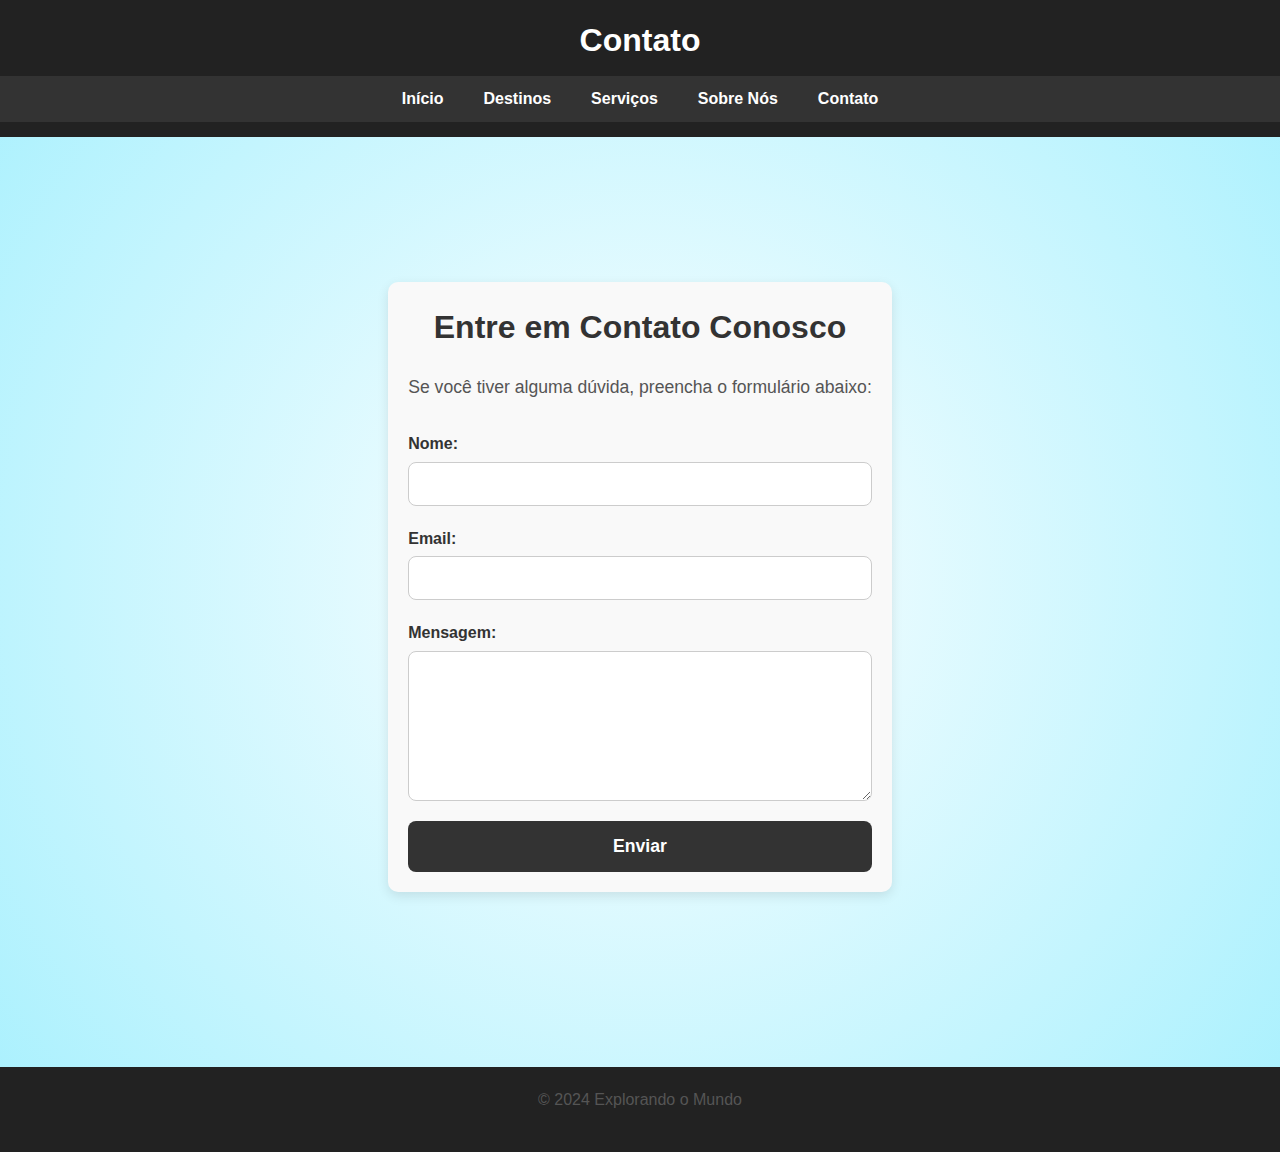
<file: Trabalho de desenvolvimento web/contato.html>
<!DOCTYPE html>
<html lang="pt-BR">
<head>
    <meta charset="UTF-8">
    <meta name="viewport" content="width=device-width, initial-scale=1.0">
    <link rel="stylesheet" href="styles.css">
    <title>Contato</title>
</head>
<body>
    <header>
        <h1>Contato</h1>
        <nav>
            <ul>
                <li><a href="index.html">Início</a></li>
                <li><a href="destinos.html">Destinos</a></li>
                <li><a href="servicos.html">Serviços</a></li>
                <li><a href="sobre.html">Sobre Nós</a></li>
                <li><a href="contato.html">Contato</a></li>
            </ul>
        </nav>
    </header>
    <main>
        <section class="contato-section">
            <h2 class="contato-heading">Entre em Contato Conosco</h2>
            <p class="contato-description">Se você tiver alguma dúvida, preencha o formulário abaixo:</p>
            <form id="contatoForm" class="contato-form">
                <label for="nome" class="form-label">Nome:</label>
                <input type="text" id="nome" name="nome" class="form-input" required>
                <label for="email" class="form-label">Email:</label>
                <input type="email" id="email" name="email" class="form-input" required>
                <label for="mensagem" class="form-label">Mensagem:</label>
                <textarea id="mensagem" name="mensagem" class="form-textarea" required></textarea>
                <button type="submit" class="form-submit">Enviar</button>
            </form>
        </section>
    </main>
    <footer class="footer">
        <p>&copy; 2024 Explorando o Mundo</p>
    </footer>
    <script src="script.js"></script>
</body>
</html>
</file>
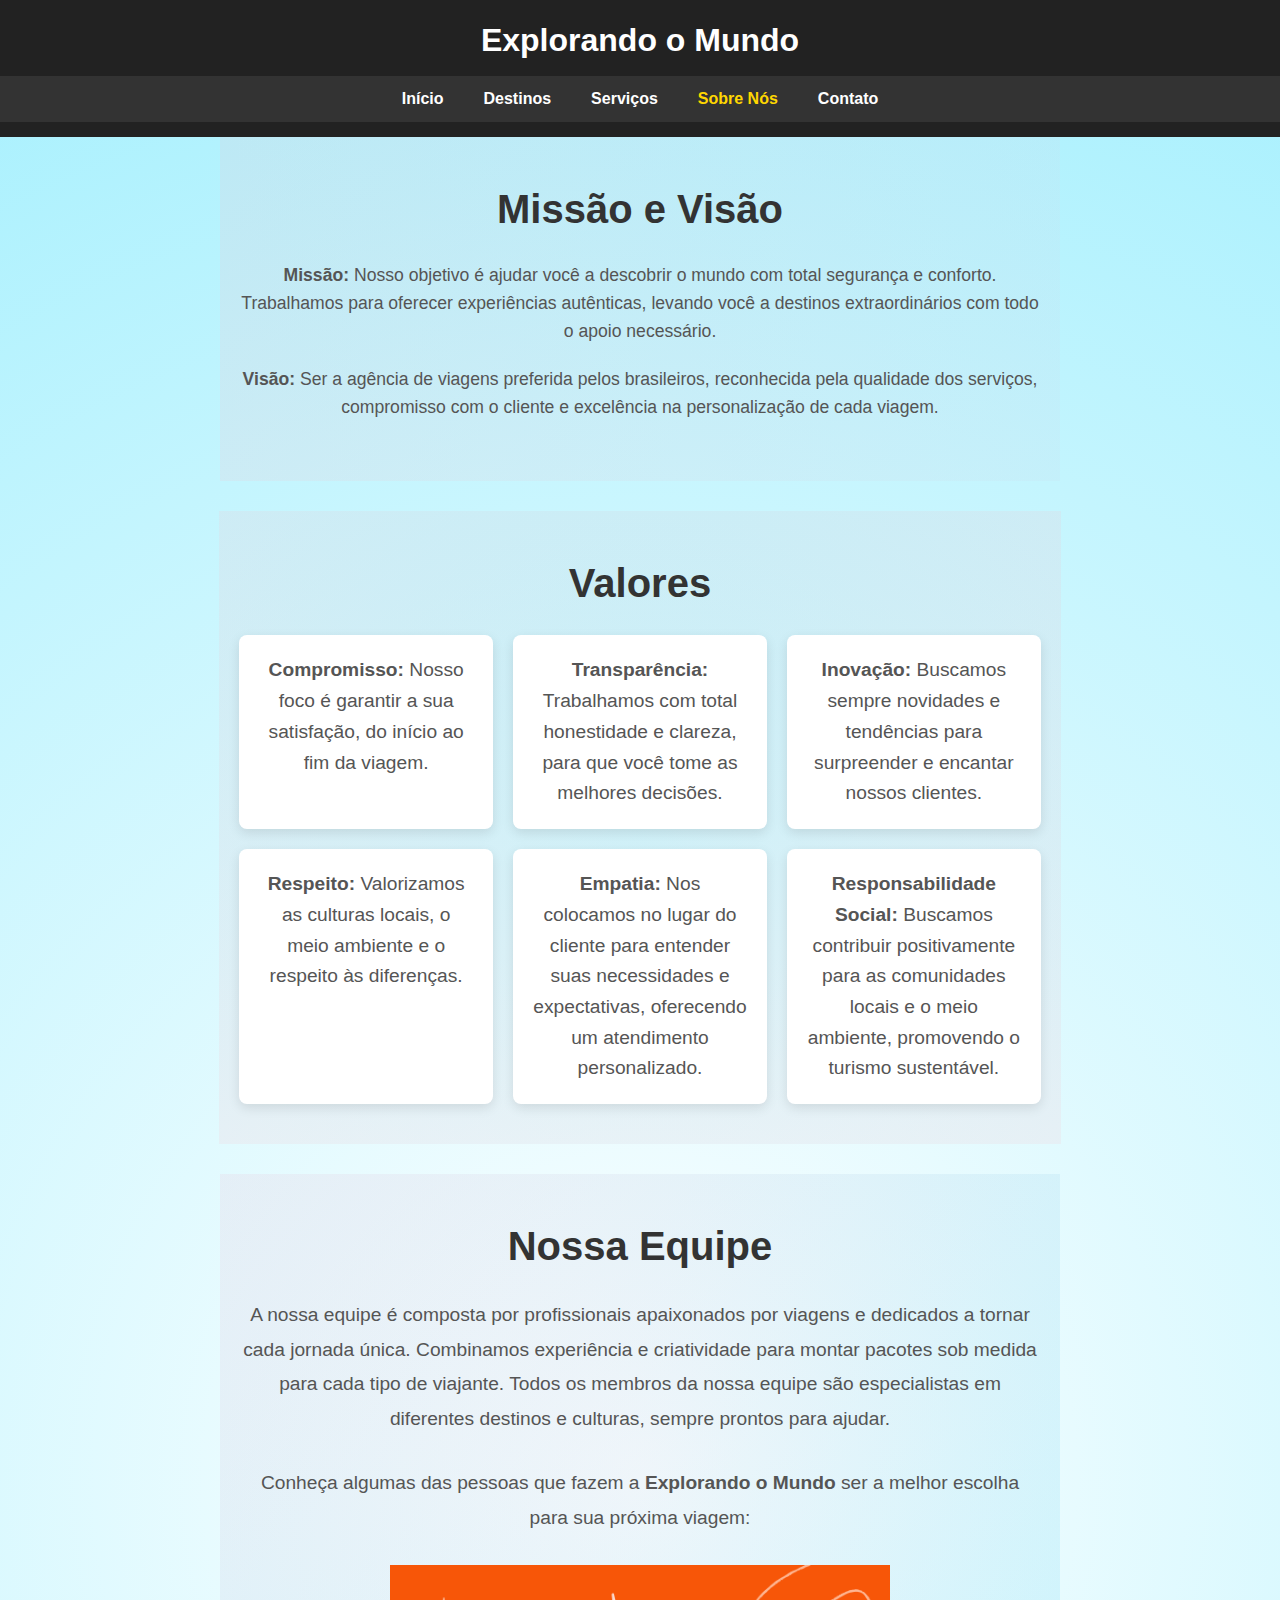
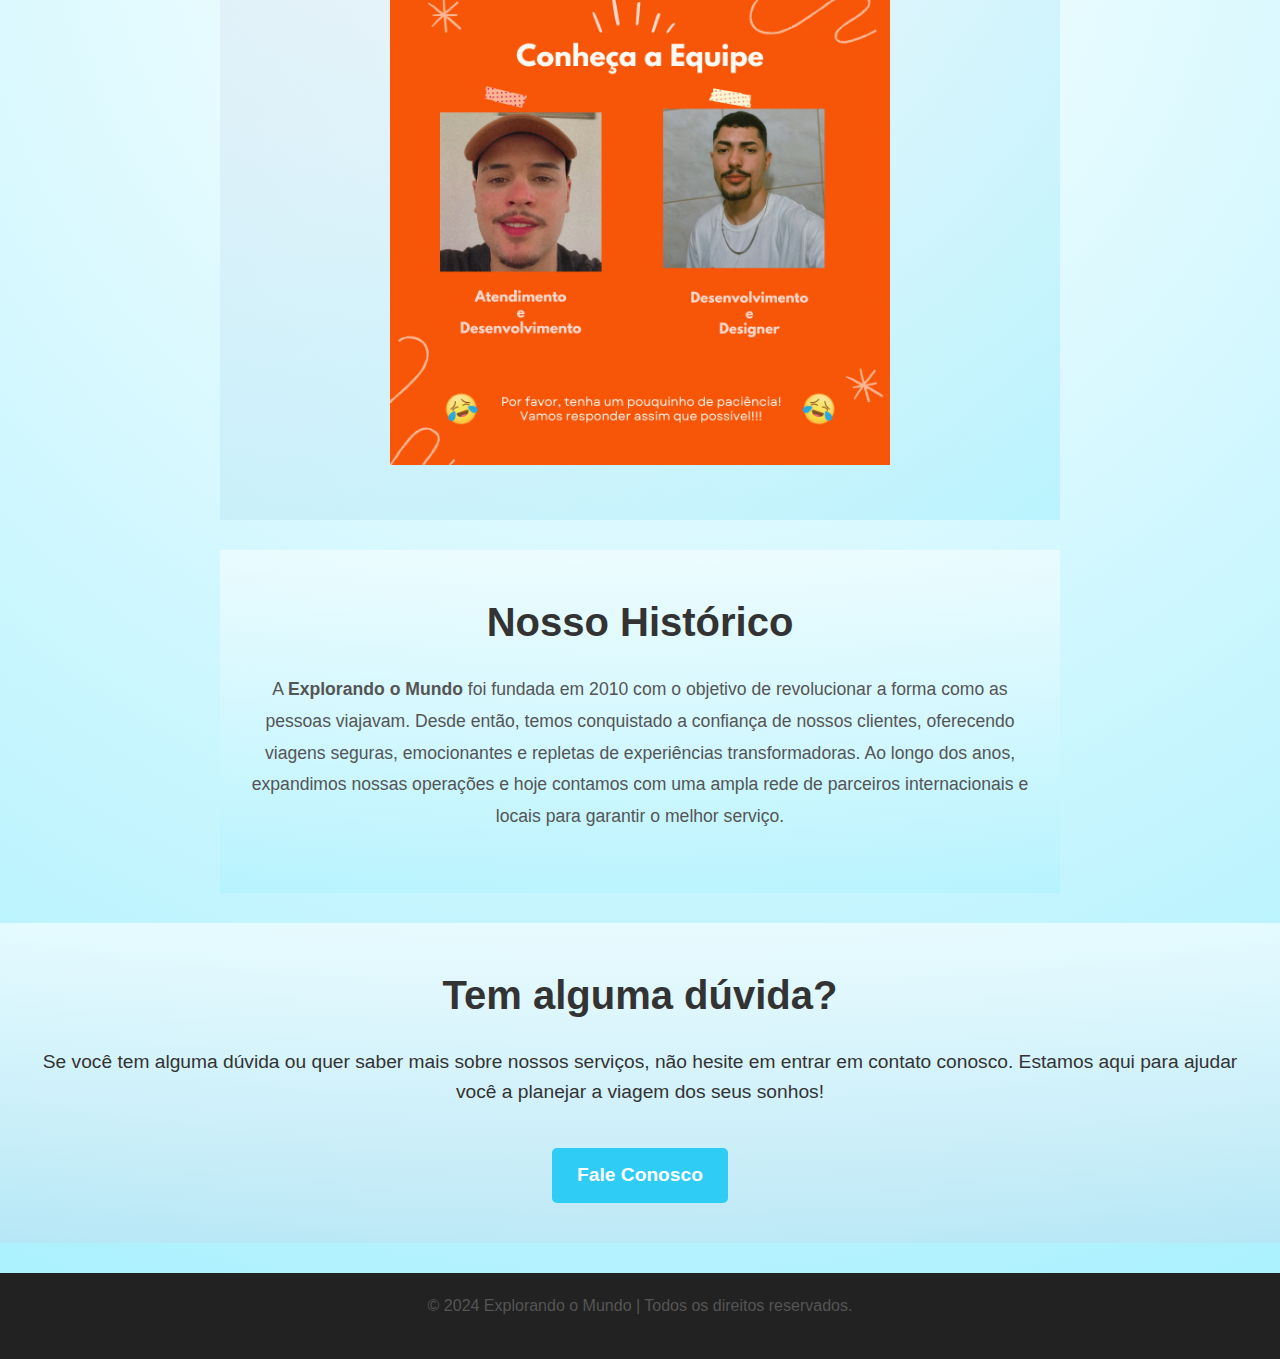
<file: Trabalho de desenvolvimento web/sobre.html>
<!DOCTYPE html>
<html lang="pt-BR">
<head>
    <meta charset="UTF-8">
    <meta name="viewport" content="width=device-width, initial-scale=1.0">
    <link rel="stylesheet" href="styles.css">
    <title>Sobre Nós - Explorando o Mundo</title>
</head>
<body>
    
    <header>
        <h1>Explorando o Mundo</h1>
        <nav>
            <ul>
                <li><a href="index.html">Início</a></li>
                <li><a href="destinos.html">Destinos</a></li>
                <li><a href="servicos.html">Serviços</a></li>
                <li><a href="sobre.html" class="active">Sobre Nós</a></li>
                <li><a href="contato.html">Contato</a></li>
            </ul>
        </nav>
    </header>

        <section id="missao-vision" class="missao-vision">
            <h2 class="section-heading">Missão e Visão</h2>
            <p><strong>Missão:</strong> Nosso objetivo é ajudar você a descobrir o mundo com total segurança e conforto. Trabalhamos para oferecer experiências autênticas, levando você a destinos extraordinários com todo o apoio necessário.</p>
            <p><strong>Visão:</strong> Ser a agência de viagens preferida pelos brasileiros, reconhecida pela qualidade dos serviços, compromisso com o cliente e excelência na personalização de cada viagem.</p>
        </section>

        <section id="valores" class="valores">
            <h2 class="section-heading">Valores</h2>
            <ul class="valores-lista">
                <li class="valores-item"><strong>Compromisso:</strong> Nosso foco é garantir a sua satisfação, do início ao fim da viagem.</li>
                <li class="valores-item"><strong>Transparência:</strong> Trabalhamos com total honestidade e clareza, para que você tome as melhores decisões.</li>
                <li class="valores-item"><strong>Inovação:</strong> Buscamos sempre novidades e tendências para surpreender e encantar nossos clientes.</li>
                <li class="valores-item"><strong>Respeito:</strong> Valorizamos as culturas locais, o meio ambiente e o respeito às diferenças.</li>
                <li class="valores-item"><strong>Empatia:</strong> Nos colocamos no lugar do cliente para entender suas necessidades e expectativas, oferecendo um atendimento personalizado.</li>
                <li class="valores-item"><strong>Responsabilidade Social:</strong> Buscamos contribuir positivamente para as comunidades locais e o meio ambiente, promovendo o turismo sustentável.</li>
            </ul>
        </section>

        <section id="equipe" class="equipe">
            <h2 class="section-heading">Nossa Equipe</h2>
            <p>A nossa equipe é composta por profissionais apaixonados por viagens e dedicados a tornar cada jornada única. Combinamos experiência e criatividade para montar pacotes sob medida para cada tipo de viajante. Todos os membros da nossa equipe são especialistas em diferentes destinos e culturas, sempre prontos para ajudar.</p>
            <p>Conheça algumas das pessoas que fazem a <strong>Explorando o Mundo</strong> ser a melhor escolha para sua próxima viagem:</p>
                <img src="imagens/equipe.png" alt="Alan de Souza, Consultora de Turismo de Aventura" class="imagem-perfil">
        </section>

        <section id="historico" class="historico">
            <h2 class="section-heading">Nosso Histórico</h2>
            <p>A <strong>Explorando o Mundo</strong> foi fundada em 2010 com o objetivo de revolucionar a forma como as pessoas viajavam. Desde então, temos conquistado a confiança de nossos clientes, oferecendo viagens seguras, emocionantes e repletas de experiências transformadoras. Ao longo dos anos, expandimos nossas operações e hoje contamos com uma ampla rede de parceiros internacionais e locais para garantir o melhor serviço.</p>
        </section>

        <section id="contato-para-perguntas" class="contato-perguntas">
            <h2 class="section-heading">Tem alguma dúvida?</h2>
            <p>Se você tem alguma dúvida ou quer saber mais sobre nossos serviços, não hesite em entrar em contato conosco. Estamos aqui para ajudar você a planejar a viagem dos seus sonhos!</p>
            <a href="contato.html" class="cta-button">Fale Conosco</a>
        </section>
    

    <footer>
        <p>&copy; 2024 Explorando o Mundo | Todos os direitos reservados.</p>
    </footer>
</main>
    <script src="script.js"></script>
</body>
</html>
</file>
<file: Trabalho de desenvolvimento web/styles.css>
/* Estilos Gerais */
* {
    margin: 0;
    padding: 0;
    box-sizing: border-box;
}

body {
    font-family: Arial, sans-serif;
    color: #333;
    line-height: 1.6;
    display: flex;
    justify-content: center;
    flex-direction: column;
    align-items: center;
background: radial-gradient(circle, rgba(238,174,202,0) 0%, rgba(77,225,252,0.4962359943977591) 100%);
}

/* Header */
header {
    background-color: #222;
    color: #fff;
    padding: 15px 0;
    text-align: center;
    width: 100%;
}

header h1 {
    font-size: 2rem;
    margin-bottom: 10px;
}


nav ul {
    list-style: none;
    display: flex;
    justify-content: center;
    padding: 10px 0;
    background-color: #333;
}

nav ul li {
    margin: 0 20px;
}

nav ul li a {
    color: #fff;
    text-decoration: none;
    font-weight: bold;
    font-size: 1rem;
    transition: color 0.3s ease;
}


nav ul li a.active, 
nav ul li a:hover, 
nav ul li a:focus {
    color: #FFD700; 
    outline: none;
}


main {
    display: flex;
    flex-direction: column;
    align-items: center;
    justify-content: center;
    padding: 10px;
    max-width: 1400px; 
    width: 100%; 
    height: 100vh;
    
}


section {
    margin-bottom: 30px;
    display: flex;
    flex-direction: column;
    align-items: center;
}


h2 {
    margin-bottom: 20px;
}


p {
    font-size: 1rem;
    color: #555;
    margin-bottom: 20px;
}



.img-viagem, .img-menina {
    width: 100%; /* Ocupa toda a largura disponível */
    max-width: 600px; /* Define um tamanho máximo maior */
    height: auto; /* Ajusta a altura proporcionalmente */
}



.img-destinos {
    display: flex;
    align-items: center;
    justify-content: space-between;
    flex-direction: row; /* Espaça os elementos uniformemente */
    width: 100%; /* Ocupa a largura completa do container */
    max-width: 1200px; /* Ajusta o limite máximo */
    gap: 2rem;
    padding: 20px;
}



.texto-overlay2 { 
    max-width: 400px;      
    text-align: left; 
    display: flex;
    flex-direction: column;
    padding: 5rem 2rem;
    gap: 10px;
}

.texto-overlay { 
    max-width: 400px;      
    text-align: left;         
}

.texto-overlay, .texto-overlay2 {
    font-size: 1.2rem; /* Aumenta o tamanho do texto */
    line-height: 1.8; /* Melhora o espaçamento entre linhas */
    max-width: 600px; /* Ajusta a largura máxima dos blocos de texto */
    padding: 2rem; /* Adiciona mais espaçamento interno */
}


.div-img-girl img {            
    height: auto;            
    border-radius: 8px;        
    box-shadow: 0 4px 8px rgba(0, 0, 0, 0.1); 
}


.cta-button {
    display: inline-block;
    background-color: #8ad2fc;
    color: #222;
    text-decoration: none;
    font-weight: bold;
    transition: background-color 0.3s ease, transform 0.3s ease;
    text-align: center;
    padding: 15px 30px;
    font-size: 1.2rem; 
    border-radius: 8px; 
    
}

.cta-button:hover {
    background-color: #2fcdf5;
    transform: scale(1.05);
}


.imagem-principal{
    width: 100%;
    height: 300px;
    object-fit: cover;
    border-radius: 8px;
    box-shadow: 0 4px 8px rgba(0, 0, 0, 0.1);
}

.img-menina {
    width: 100%;
    height: 300px;
    object-fit: cover;
    border-radius: 8px;
    box-shadow: 0 4px 8px rgba(0, 0, 0, 0.1);
}

.destinos-lista {
    display: grid;
    grid-template-columns: repeat(auto-fill, minmax(250px, 1fr));
    gap: 20px;
    padding: 20px 0;
}

.destino-item {
    background-color: #fff;
    border-radius: 8px;
    box-shadow: 0 4px 8px rgba(0, 0, 0, 0.1);
    overflow: hidden;
    transition: transform 0.3s ease;
}

.destino-item:hover {
    transform: translateY(-10px);
}

.destino-item img {
    width: 100%;
    height: 200px;
    object-fit: cover; 
}

.destino-item h3 {
    padding: 15px;
    font-size: 1.2rem;
    color: #333;
}

.destino-item p {
    padding: 0 15px 15px;
    font-size: 1rem;
    color: #555;
}

/* Estilos gerais para o formulário de Contato */
.contato-section {
    display: flex;
    flex-direction: column;
    align-items: center;
    padding: 20px;
    max-width: 900px;
    margin: 0 auto;
    background-color: #f9f9f9;
    border-radius: 10px;
    box-shadow: 0 4px 12px rgba(0, 0, 0, 0.1);
}

.contato-heading {
    font-size: 2rem;
    margin-bottom: 20px;
    color: #333;
}

.contato-description {
    font-size: 1.1rem;
    margin-bottom: 30px;
    color: #555;
}

.contato-form {
    display: flex;
    flex-direction: column;
    width: 100%;
    max-width: 600px;
}

.form-label {
    font-size: 1rem;
    font-weight: bold;
    margin-bottom: 5px;
    color: #333;
}

.form-input, .form-textarea {
    padding: 12px;
    border: 1px solid #ccc;
    border-radius: 8px;
    font-size: 1rem;
    margin-bottom: 20px;
    width: 100%;
    transition: border-color 0.3s ease;
}

.form-input:focus, .form-textarea:focus {
    border-color: #2fcdf5;
    outline: none;
}

.form-textarea {
    resize: vertical;
    min-height: 150px;
}

.form-submit {
    background-color: #333;
    color: #fff;
    padding: 15px;
    font-size: 1.1rem;
    font-weight: bold;
    border: none;
    border-radius: 8px;
    cursor: pointer;
    transition: background-color 0.3s ease, transform 0.3s ease;
}

.form-submit:hover {
    background-color: #444;
    transform: scale(1.05);
}

.footer {
    text-align: center;
    background-color: #222;
    color: #fff;
    padding: 20px 0;
    font-size: 1rem;
    margin-top: 30px;
}



footer {
    text-align: center;
    background-color: #222;
    color: #fff;
    padding: 20px 0;
    position: relative;
    bottom: 0;
    width: 100%;
    font-size: 1rem;
}

/* Estilos para a página Sobre Nós */

/* Estilo para cabeçalhos de seção */
.section-heading {
    font-size: 2.5rem;
    color: #333;
    margin-bottom: 20px;
    text-align: center;
}

/* Missão e Visão */
.missao-vision {
        padding: 40px 20px;
        background: linear-gradient(to right, rgba(255,182,193,0.15), rgba(200,225,240,0.25));
        text-align: center;
}

.missao-vision p {
    font-size: 1.1rem;
    color: #555;
    line-height: 1.6;
    margin-bottom: 20px;
    max-width: 800px;
    margin-left: auto;
    margin-right: auto;
}

/* Valores */
.valores {
    padding: 40px 20px;
    background: radial-gradient(circle, rgba(173,216,230,0.25) 0%, rgba(255,182,193,0.15) 100%);

    text-align: center;
    width: 52.6rem;
}

.valores-lista {
    list-style-type: none;
    padding: 0;
    margin: 0;
    display: grid;
    grid-template-columns: repeat(3, 1fr);
    gap: 20px;
}

.valores-item {
    font-size: 1.2rem;
    color: #555;
    background-color: #fff;
    padding: 20px;
    border-radius: 8px;
    box-shadow: 0 4px 12px rgba(0, 0, 0, 0.1);
}

/* Equipe */
.equipe {
    padding: 40px 20px;
    background: linear-gradient(to bottom right, rgba(238,174,202,0.15), rgba(77,225,252,0.2));
    text-align: center;
}

.equipe p {
    font-size: 1.2rem;
    color: #555;
    line-height: 1.8;
    margin-bottom: 30px;
    max-width: 800px;
    margin-left: auto;
    margin-right: auto;
}

.equipe-perfil {
    display: flex;
    justify-content: center;
    gap: 40px;
    flex-wrap: wrap;
}

.perfil {
    width: 250px;
    text-align: center;
    background-color: #f5f5f5;
    border-radius: 8px;
    padding: 20px;
    box-shadow: 0 4px 12px rgba(0, 0, 0, 0.1);
}

.imagem-perfil {
    width: 100%;
    height: 500px;
    object-fit: contain;
    border-radius: 8px;
    margin-bottom: 15px;
}

/* Histórico */
.historico {
    padding: 40px 20px;
    background: linear-gradient(to bottom, rgba(255,255,255,0.5) 0%, rgba(77,225,252,0.1) 100%);
    text-align: center;
}

.historico p {
    font-size: 1.1rem;
    color: #555;
    line-height: 1.8;
    max-width: 800px;
    margin-left: auto;
    margin-right: auto;
}

/* Contato para Perguntas */
.contato-perguntas {
    padding: 40px 20px;
    text-align: center;
    background: linear-gradient(to top, rgba(238,174,202,0.15), rgba(255,255,255,0.6));
}

.contato-perguntas p {
    font-size: 1.2rem;
    color: #333;
    margin-bottom: 20px;
}

.cta-button {
    background-color: #2fcdf5;
    color: #fff;
    text-decoration: none;
    padding: 12px 25px;
    font-size: 1.2rem;
    border-radius: 5px;
    display: inline-block;
    margin-top: 20px;
    transition: background-color 0.3s ease;
}

.cta-button:hover {
    background-color: #1bb9d8;
}



@media (max-width: 768px) {
    nav ul {
        flex-direction: column;
        align-items: center;
    }

    nav ul li {
        margin-bottom: 10px;
    }

    .destinos-lista {
        grid-template-columns: 1fr; 
    }

    h2 {
        font-size: 1.8rem;
    }

    .destino-item h3 {
        font-size: 1.1rem;
    }

    .destino-item p {
        font-size: 0.9rem;
    }

    footer {
        font-size: 0.9rem;
    }
}

@media (max-width: 480px) {
    header h1 {
        font-size: 1.5rem;
    }

    .destino-item {
        padding: 10px;
    }

    .destino-item h3 {
        font-size: 1rem;
    }

    .destino-item p {
        font-size: 0.85rem;
    }

    form {
        width: 100%;
        padding: 10px;
    }

    footer {
        font-size: 0.8rem;
    }
}

@media (max-width: 768px) {
    .texto-overlay {
        text-align: center; /* Centraliza os textos */
    }

    .imagem-com-texto {
        flex-direction: column; 
    }
}
</file>
